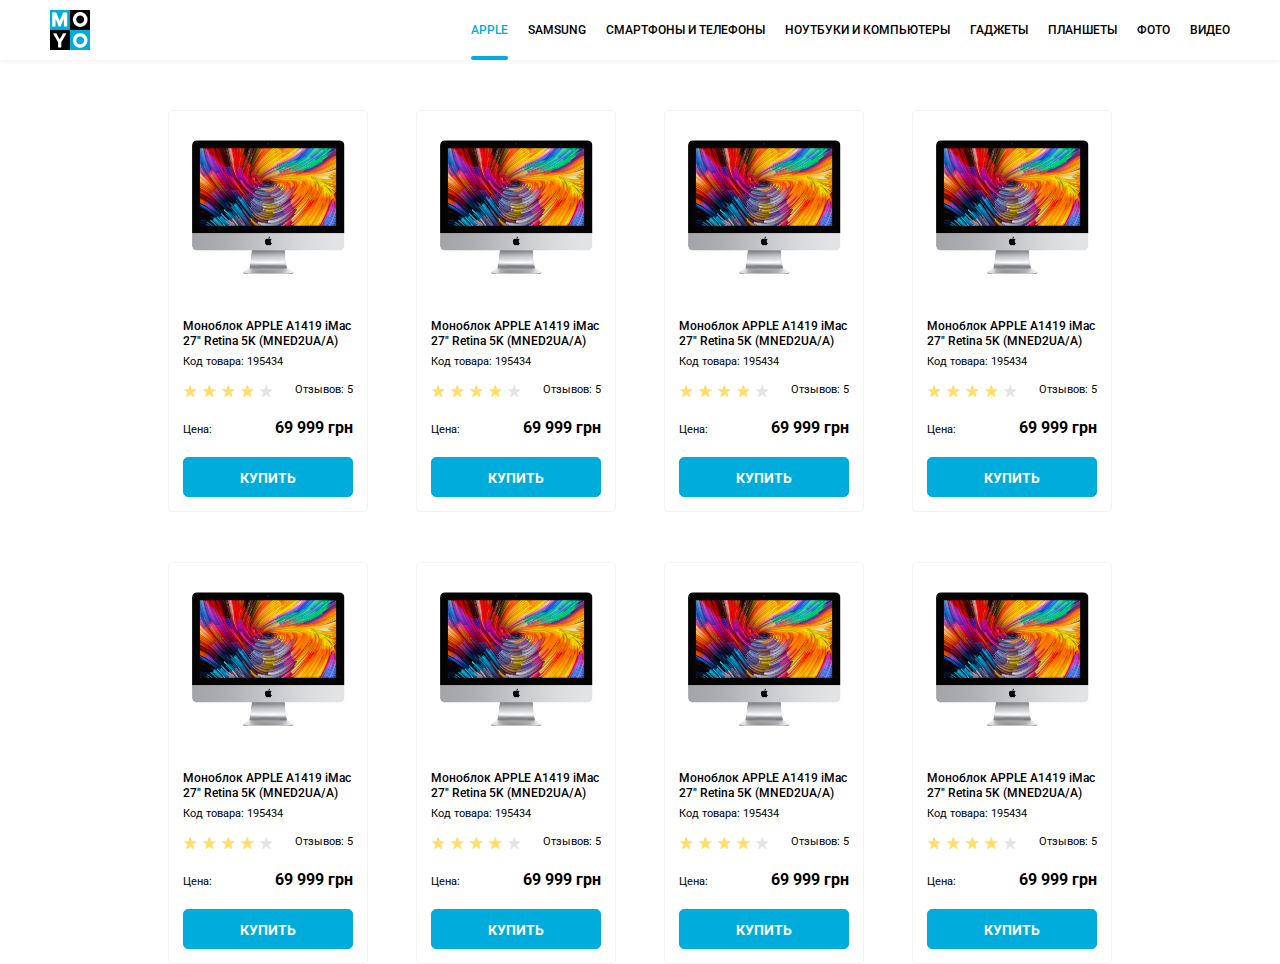
<file: index.html>
<!doctype html><html lang="en"><head><meta charset="UTF-8"><meta name="viewport" content="width=device-width, initial-scale=1.0"><title>Catalog</title><link rel="stylesheet" href="main.a4da2dad.css"><link rel="preconnect" href="https://fonts.gstatic.com"><link href="https://fonts.googleapis.com/css2?family=Roboto:wght@400;500;700&display=swap" rel="stylesheet"></head><body class="page"> <header class="header"> <a class="header__logo-link" href="#"> <img class="header__logo" src="logo.6c938e44.png" alt="header-logo"> </a> <nav class="nav"> <ul class="nav__list"> <li class="nav__item"> <a class="nav__link is-active" href="#">APPLE</a> </li> <li class="nav__item"> <a class="nav__link" href="#">SAMSUNG</a> </li> <li class="nav__item"> <a class="nav__link" href="#">СМАРТФОНЫ И ТЕЛЕФОНЫ</a> </li> <li class="nav__item"> <a data-qa="nav-hover" class="nav__link" href="#"> НОУТБУКИ И КОМПЬЮТЕРЫ </a> </li> <li class="nav__item"> <a class="nav__link" href="#">ГАДЖЕТЫ</a> </li> <li class="nav__item"> <a class="nav__link" href="#">ПЛАНШЕТЫ</a> </li> <li class="nav__item"> <a class="nav__link" href="#">ФОТО</a> </li> <li class="nav__item"> <a class="nav__link" href="#">ВИДЕО</a> </li> </ul> </nav> </header> <main class="content"> <div class="content__products"> <div data-qa="card" class="product-card"> <img class="product-card__img" src="imac.2690641a.jpeg" alt="imac picture"> <h1 class="product-card__title"> Моноблок APPLE A1419 iMac 27" Retina 5K (MNED2UA/A) </h1> <div class="product-card__code"> <p class="product-card__code-text">Код товара: 195434</p> </div> <div class="product-card__raiting"> <div class="stars"> <div class="stars__star"></div> <div class="stars__star"></div> <div class="stars__star"></div> <div class="stars__star"></div> <div class="stars__star"></div> </div> <p class="product-card__raiting-text">Отзывов: 5</p> </div> <div class="product-card__price"> <p class="product-card__price-text">Цена:</p> <p class="product-card__price-count">69 999 грн</p> </div> <a data-qa="card-hover" class="product-card__bottom" href="#"> КУПИТЬ </a> </div> <div class="product-card"> <img class="product-card__img" src="imac.2690641a.jpeg" alt="imac picture"> <h1 class="product-card__title"> Моноблок APPLE A1419 iMac 27" Retina 5K (MNED2UA/A) </h1> <div class="product-card__code"> <p class="product-card__code-text">Код товара: 195434</p> </div> <div class="product-card__raiting"> <div class="stars"> <div class="stars__star"></div> <div class="stars__star"></div> <div class="stars__star"></div> <div class="stars__star"></div> <div class="stars__star"></div> </div> <p class="product-card__raiting-text">Отзывов: 5</p> </div> <div class="product-card__price"> <p class="product-card__price-text">Цена:</p> <p class="product-card__price-count">69 999 грн</p> </div> <a class="product-card__bottom" href="#">КУПИТЬ</a> </div> <div class="product-card"> <img class="product-card__img" src="imac.2690641a.jpeg" alt="imac picture"> <h1 class="product-card__title"> Моноблок APPLE A1419 iMac 27" Retina 5K (MNED2UA/A) </h1> <div class="product-card__code"> <p class="product-card__code-text">Код товара: 195434</p> </div> <div class="product-card__raiting"> <div class="stars"> <div class="stars__star"></div> <div class="stars__star"></div> <div class="stars__star"></div> <div class="stars__star"></div> <div class="stars__star"></div> </div> <p class="product-card__raiting-text">Отзывов: 5</p> </div> <div class="product-card__price"> <p class="product-card__price-text">Цена:</p> <p class="product-card__price-count">69 999 грн</p> </div> <a class="product-card__bottom" href="#">КУПИТЬ</a> </div> <div class="product-card"> <img class="product-card__img" src="imac.2690641a.jpeg" alt="imac picture"> <h1 class="product-card__title"> Моноблок APPLE A1419 iMac 27" Retina 5K (MNED2UA/A) </h1> <div class="product-card__code"> <p class="product-card__code-text">Код товара: 195434</p> </div> <div class="product-card__raiting"> <div class="stars"> <div class="stars__star"></div> <div class="stars__star"></div> <div class="stars__star"></div> <div class="stars__star"></div> <div class="stars__star"></div> </div> <p class="product-card__raiting-text">Отзывов: 5</p> </div> <div class="product-card__price"> <p class="product-card__price-text">Цена:</p> <p class="product-card__price-count">69 999 грн</p> </div> <a class="product-card__bottom" href="#">КУПИТЬ</a> </div> <div class="product-card"> <img class="product-card__img" src="imac.2690641a.jpeg" alt="imac picture"> <h1 class="product-card__title"> Моноблок APPLE A1419 iMac 27" Retina 5K (MNED2UA/A) </h1> <div class="product-card__code"> <p class="product-card__code-text">Код товара: 195434</p> </div> <div class="product-card__raiting"> <div class="stars"> <div class="stars__star"></div> <div class="stars__star"></div> <div class="stars__star"></div> <div class="stars__star"></div> <div class="stars__star"></div> </div> <p class="product-card__raiting-text">Отзывов: 5</p> </div> <div class="product-card__price"> <p class="product-card__price-text">Цена:</p> <p class="product-card__price-count">69 999 грн</p> </div> <a class="product-card__bottom" href="#">КУПИТЬ</a> </div> <div class="product-card"> <img class="product-card__img" src="imac.2690641a.jpeg" alt="imac picture"> <h1 class="product-card__title"> Моноблок APPLE A1419 iMac 27" Retina 5K (MNED2UA/A) </h1> <div class="product-card__code"> <p class="product-card__code-text">Код товара: 195434</p> </div> <div class="product-card__raiting"> <div class="stars"> <div class="stars__star"></div> <div class="stars__star"></div> <div class="stars__star"></div> <div class="stars__star"></div> <div class="stars__star"></div> </div> <p class="product-card__raiting-text">Отзывов: 5</p> </div> <div class="product-card__price"> <p class="product-card__price-text">Цена:</p> <p class="product-card__price-count">69 999 грн</p> </div> <a class="product-card__bottom" href="#">КУПИТЬ</a> </div> <div class="product-card"> <img class="product-card__img" src="imac.2690641a.jpeg" alt="imac picture"> <h1 class="product-card__title"> Моноблок APPLE A1419 iMac 27" Retina 5K (MNED2UA/A) </h1> <div class="product-card__code"> <p class="product-card__code-text">Код товара: 195434</p> </div> <div class="product-card__raiting"> <div class="stars"> <div class="stars__star"></div> <div class="stars__star"></div> <div class="stars__star"></div> <div class="stars__star"></div> <div class="stars__star"></div> </div> <p class="product-card__raiting-text">Отзывов: 5</p> </div> <div class="product-card__price"> <p class="product-card__price-text">Цена:</p> <p class="product-card__price-count">69 999 грн</p> </div> <a class="product-card__bottom" href="#">КУПИТЬ</a> </div> <div class="product-card"> <img class="product-card__img" src="imac.2690641a.jpeg" alt="imac picture"> <h1 class="product-card__title"> Моноблок APPLE A1419 iMac 27" Retina 5K (MNED2UA/A) </h1> <div class="product-card__code"> <p class="product-card__code-text">Код товара: 195434</p> </div> <div class="product-card__raiting"> <div class="stars"> <div class="stars__star"></div> <div class="stars__star"></div> <div class="stars__star"></div> <div class="stars__star"></div> <div class="stars__star"></div> </div> <p class="product-card__raiting-text">Отзывов: 5</p> </div> <div class="product-card__price"> <p class="product-card__price-text">Цена:</p> <p class="product-card__price-count">69 999 грн</p> </div> <a class="product-card__bottom" href="#">КУПИТЬ</a> </div> </div> </main> </body></html>
</file>
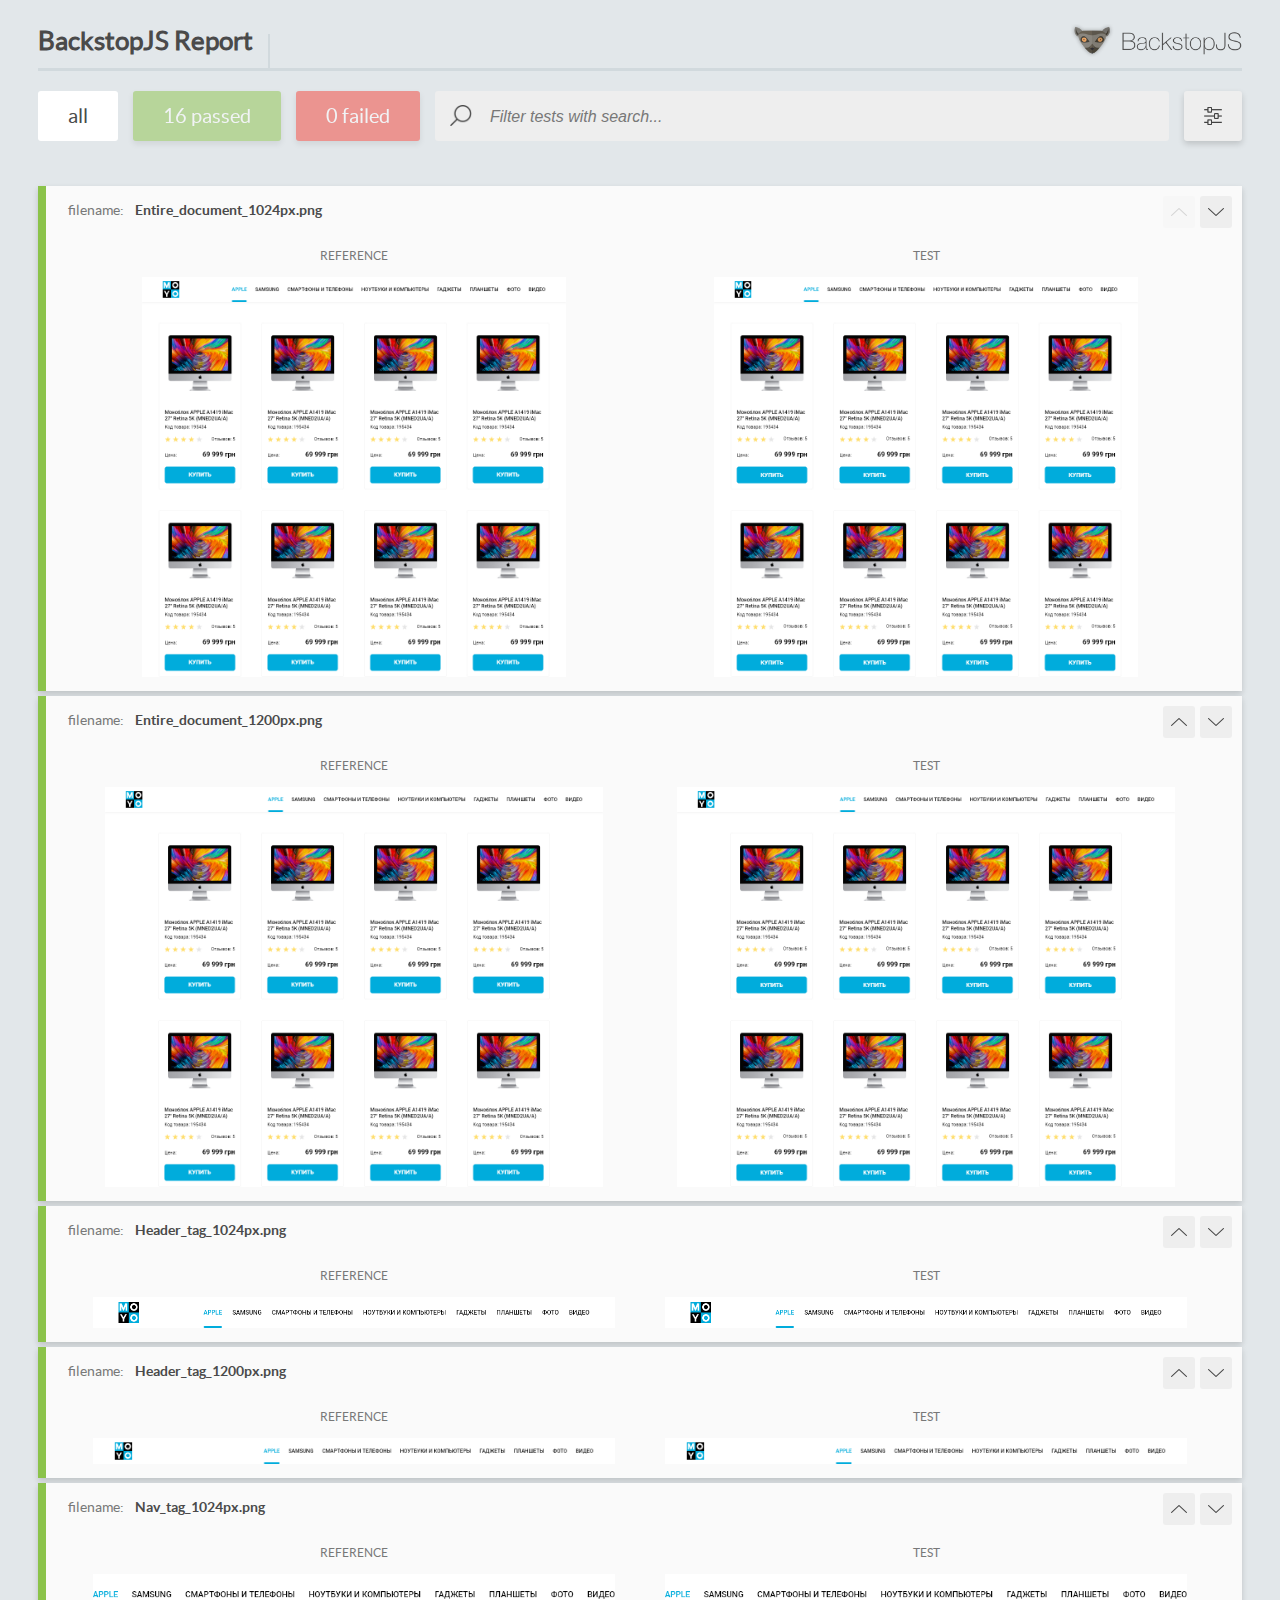
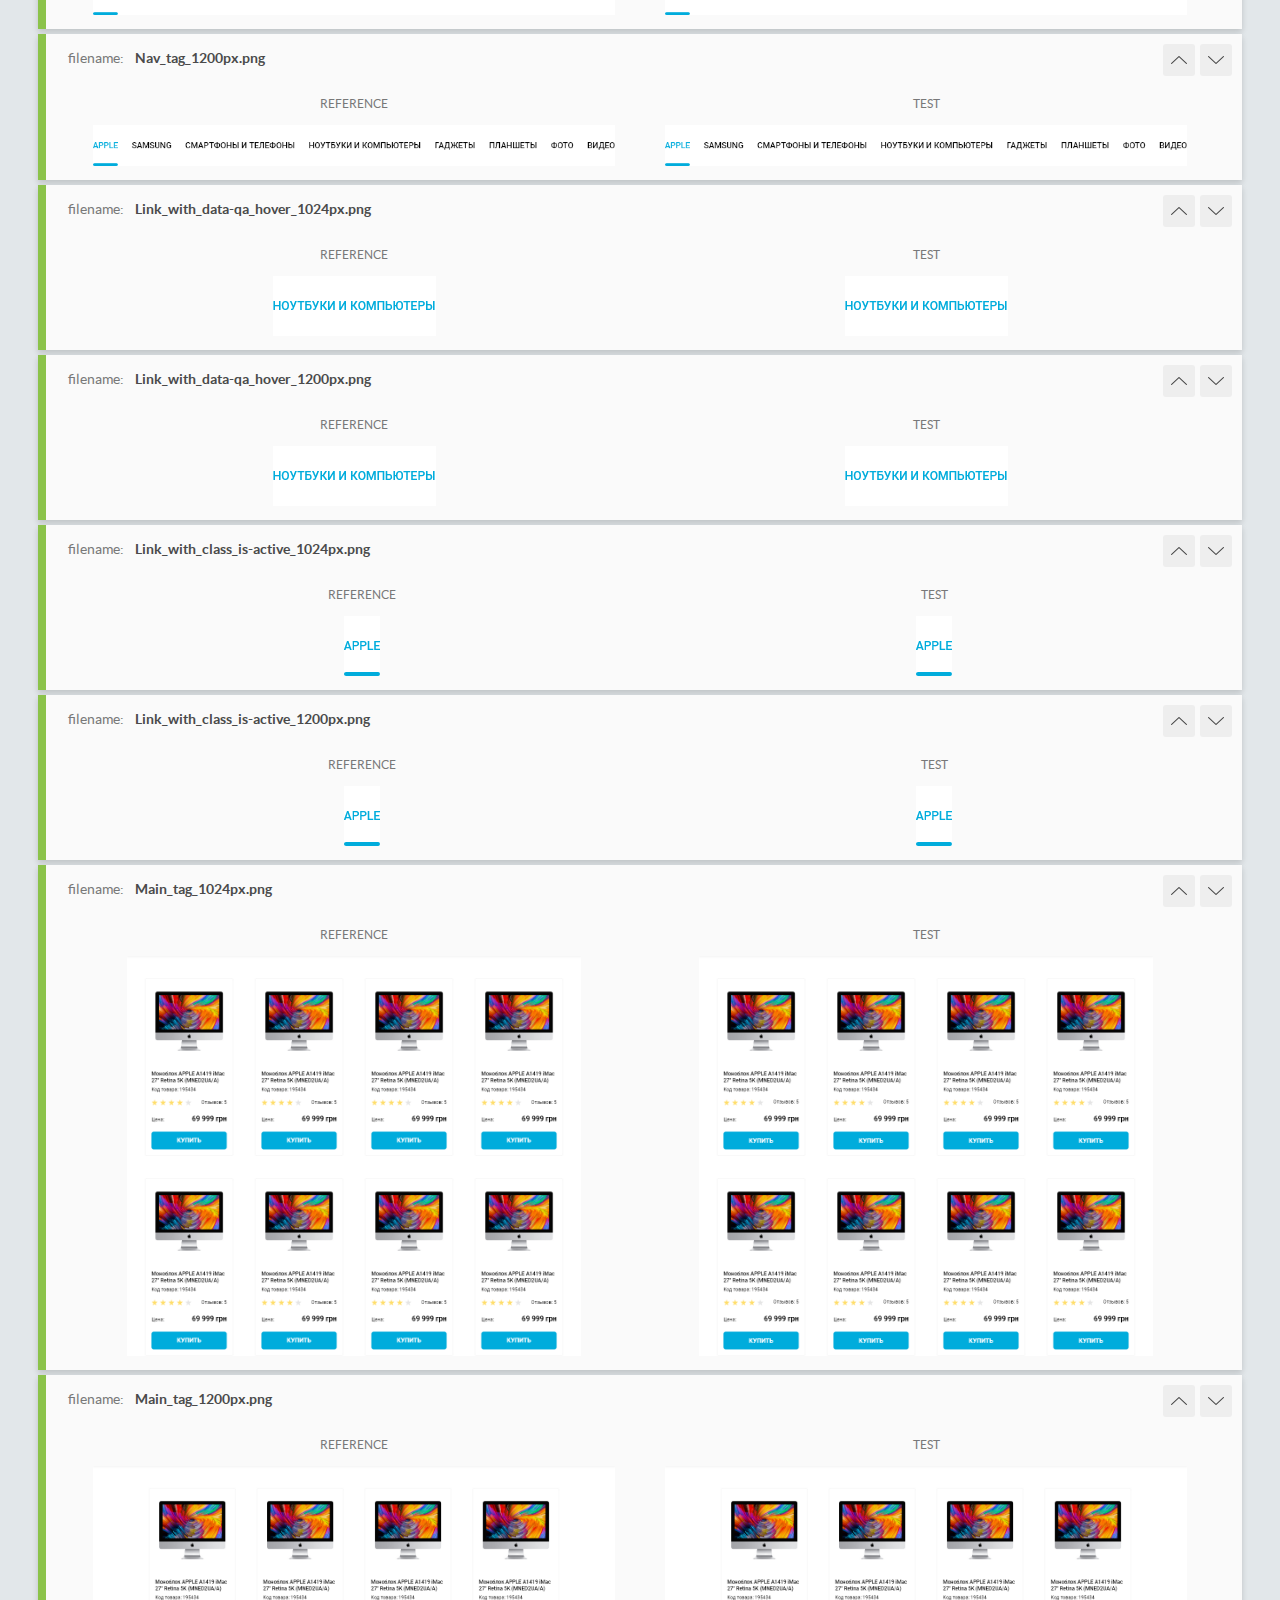
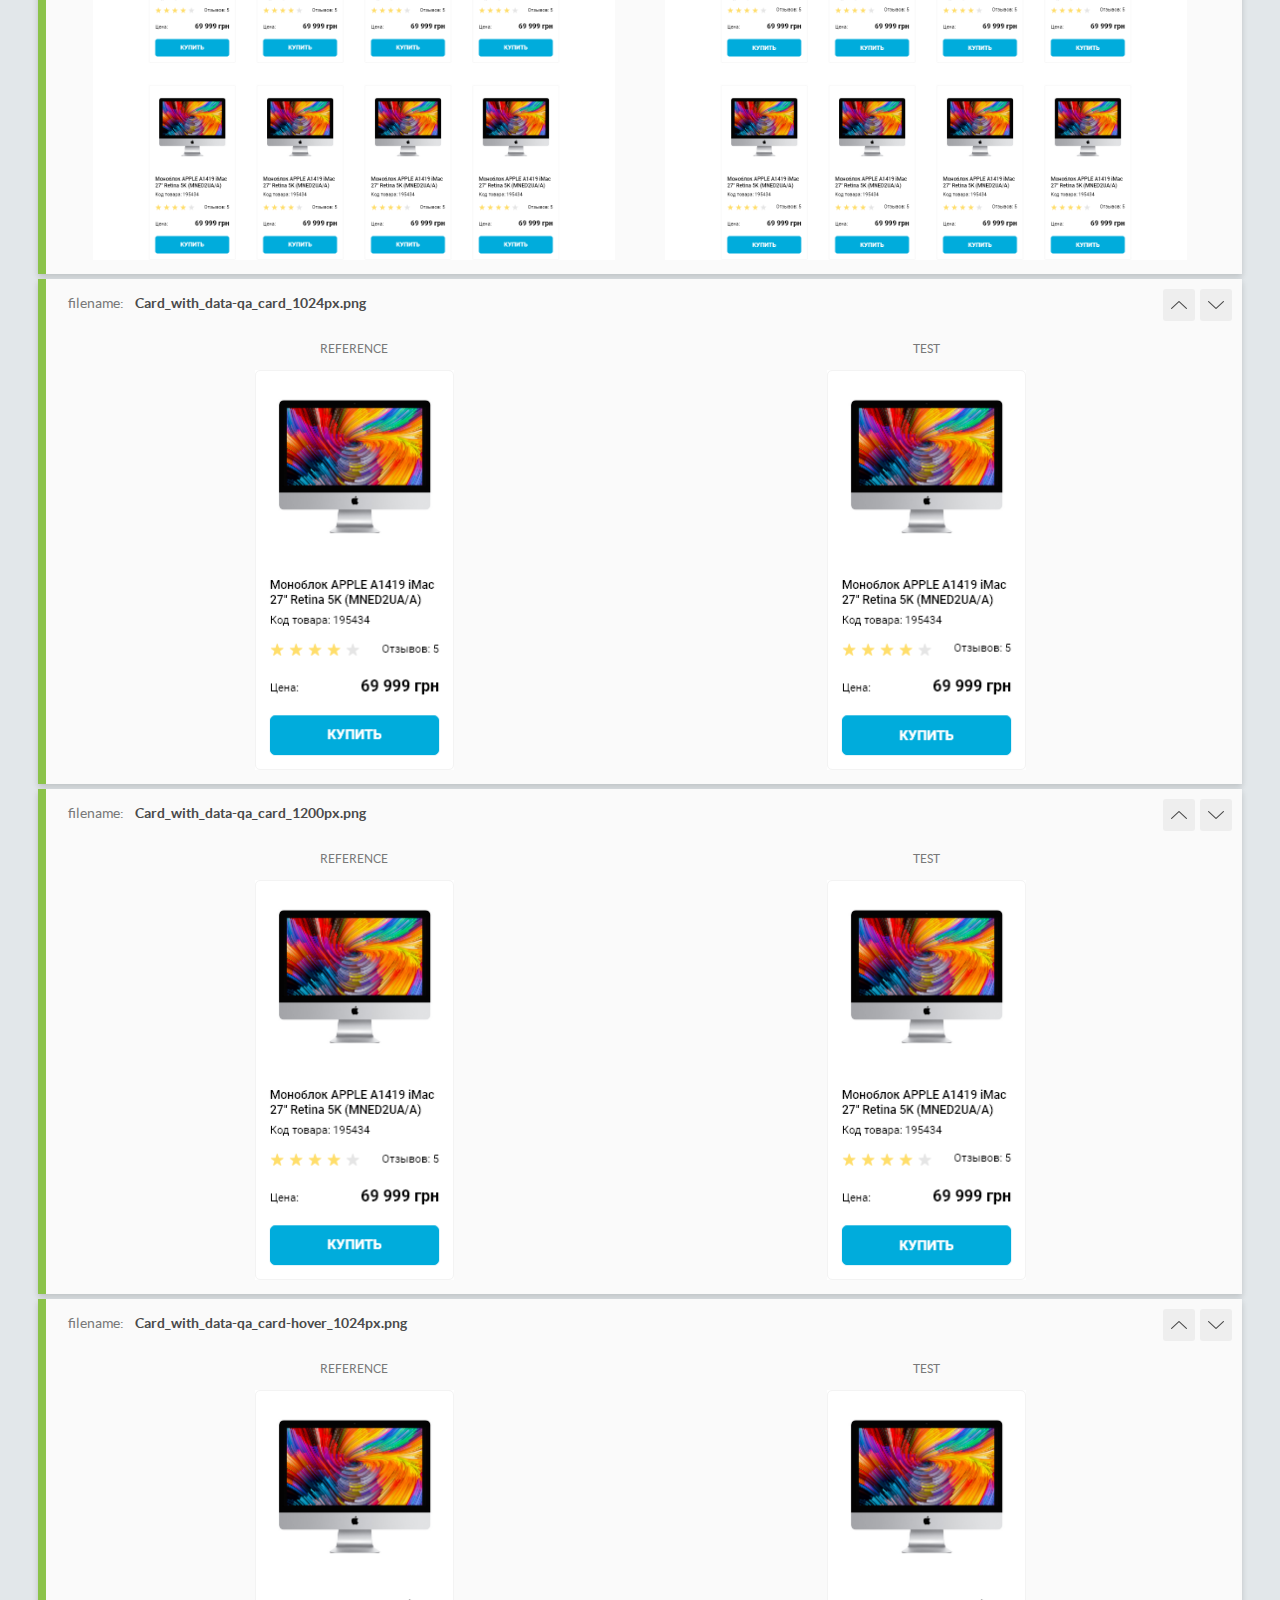
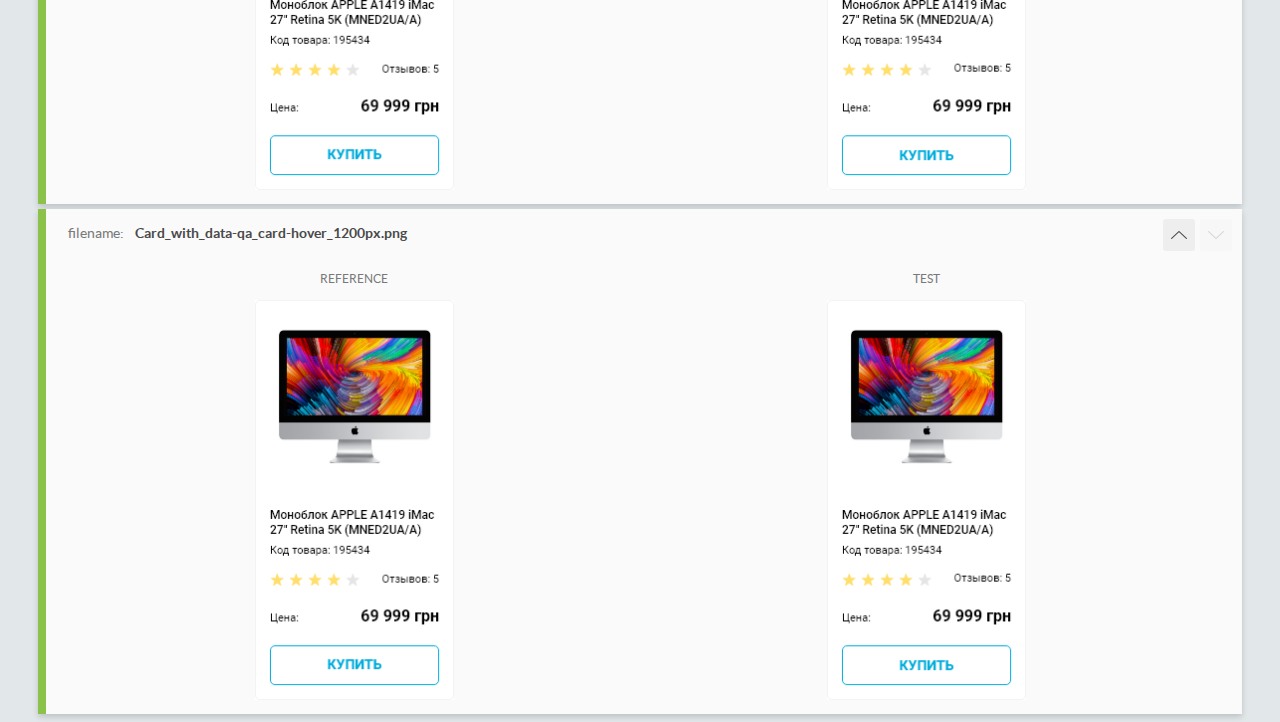
<file: report/html_report/index.html>
<!DOCTYPE html>
<html>
  <head>
    <meta charset="utf-8">
    <title>BackstopJS Report</title>

    <style>
      @font-face {
          font-family: 'latoregular';
          src: url('./assets/fonts/lato-regular-webfont.woff2') format('woff2'),
              url('./assets/fonts/lato-regular-webfont.woff') format('woff');
          font-weight: 400;
          font-style: normal;
      }
      @font-face {
          font-family: 'latobold';
          src: url('./assets/fonts/lato-bold-webfont.woff2') format('woff2'),
              url('./assets/fonts/lato-bold-webfont.woff') format('woff');
          font-weight: 700;
          font-style: normal;
      }

      .ReactModal__Body--open {
          overflow: hidden;
      }
      .ReactModal__Body--open .header {
        display: none;
      }

    </style>
  </head>
  <body style="background-color: #E2E7EA">
    <div id="root">

    </div>
    <script type="text/javascript">
      function report (report) { // eslint-disable-line no-unused-vars
        window.tests = report;
      }
    </script>
    <script type="text/javascript" src="config.js"></script>
    <script type="text/javascript" src="index_bundle.js"></script>
  </body>
</html>
</file>
<file: main.a4da2dad.css>
.nav__link{text-decoration:none;font-size:12px;font-weight:500;line-height:14px;color:#000}.product-card__code,.product-card__price-text,.product-card__raiting-text{font-size:11px;font-weight:400}.product-card__title{font-size:12px;font-weight:500;line-height:15px}.product-card__price-count{font-weight:700;font-size:16px}.product-card__bottom{font-size:14px;font-weight:700;color:#fff;text-decoration:none}.header{display:flex;height:60px;padding:0 50px;justify-content:space-between;box-shadow:0 2px 4px rgba(0,0,0,.05)}.header__logo-link{margin:auto 0}.header__logo,.nav,.nav__list{display:flex}.nav__list{margin:0;padding:0}.nav__item{display:flex;margin-right:20px;list-style-type:none}.nav__item:last-child{margin-right:0}.nav__link{display:flex;position:relative;justify-content:center;align-items:center;text-align:center;transition-duration:.4s}.is-active,.nav__link:active,.nav__link:hover{color:#00acdc}.is-active:after{position:absolute;left:0;right:0;bottom:0;content:"";height:4px;width:100%;border-radius:8px;background-color:#00acdc}.product-card{display:flex;flex-direction:column;width:200px;border:1px solid #f3f3f3;border-radius:5px;padding:14px}.product-card__img{height:134px;width:160px;margin:15px auto 45px;padding:14px auto 0;transition:transform .4s}.product-card__img:hover{box-sizing:content-box;border:3px solid #f3f3f3;margin:0 auto 30px;padding:12px 0;transform:scale(1.2)}.product-card__title{margin:0 auto 6px}.product-card__code{margin-bottom:15px}.product-card__code-text{margin:0}.product-card__raiting{display:flex;justify-content:space-between;margin-bottom:20px}.product-card__price-text,.product-card__raiting-text{margin:0}.product-card__price{display:flex;justify-content:space-between;margin-bottom:20px;align-items:baseline}.product-card__price-count{margin:0}.product-card__bottom{width:100%;height:40px;background-color:#00acdc;border:1px solid #00acdc;border-radius:5px;transition-duration:.4s;text-align:center;line-height:40px;align-self:flex-end}.product-card__bottom:hover{background-color:#fff;color:#00acdc;border:1px solid #00acdc}.stars{display:flex}.stars,.stars__star{background-repeat:no-repeat}.stars__star{height:15px;width:15px;margin-right:4px;background-image:url(star.040e0f1e.svg);background-position:50%}.stars :nth-child(-n+4){background-image:url(star-active.3d99ddfd.svg)}.content__products{padding-top:50px;display:grid;grid-template-columns:repeat(auto-fill,200px);justify-content:center;grid-auto-flow:row;gap:50px 48px}@media (min-width:1024px){.content__products{grid-template-columns:repeat(4,200px)}}*{box-sizing:border-box}.page{font-family:Roboto,sans-serif;margin:0}
/*# sourceMappingURL=main.a4da2dad.css.map */
</file>
